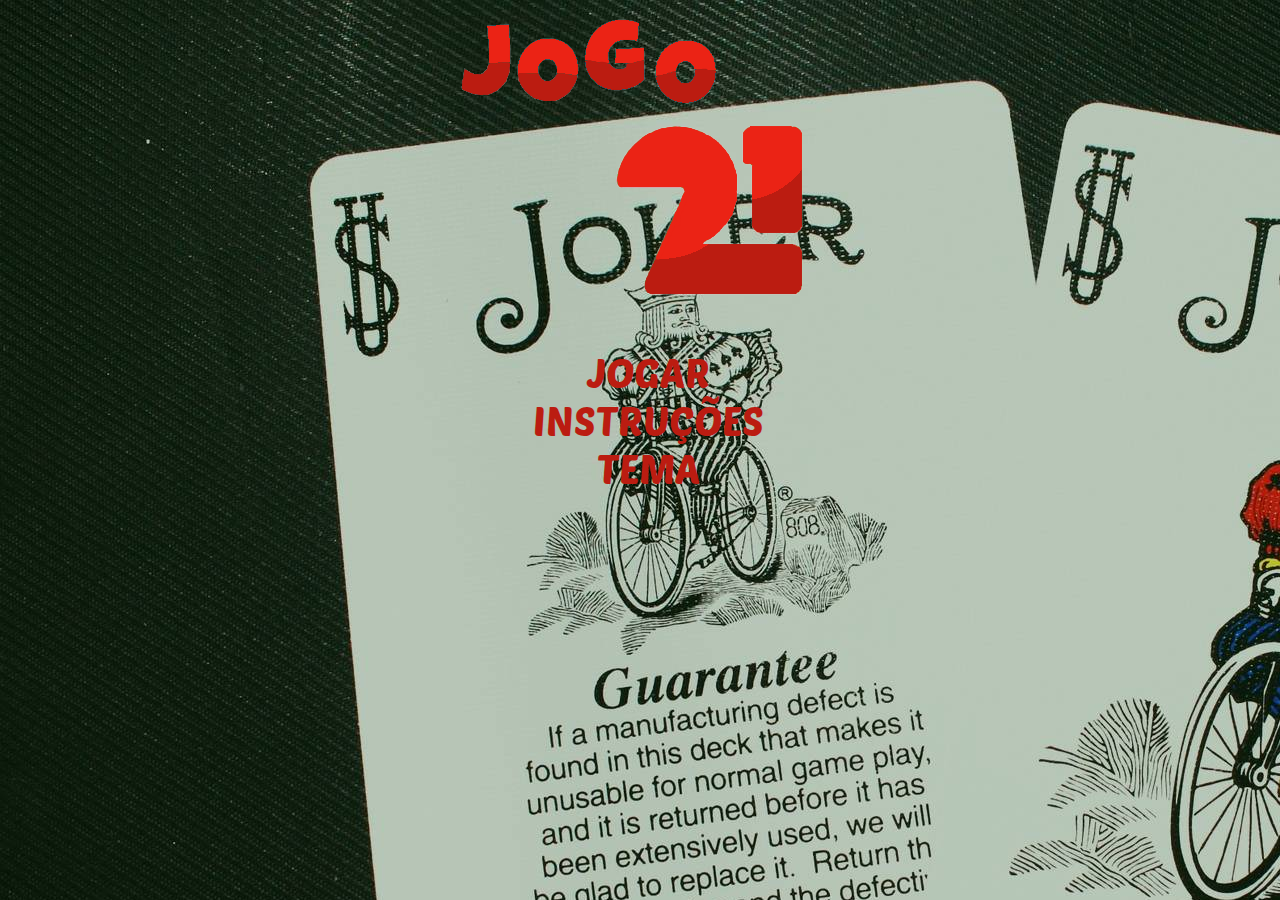
<file: index.html>
<!DOCTYPE html>
<html lang="pt-br">

<head>
    <title>21</title>
    <meta charset="utf-8">
    <meta name="viewport" content="width=device-width" , initial-scale=1.0>
    <link href="style.css" rel="stylesheet" />
</head>

<body>
    <div class="fundo">
        <div class="painel"><img class="painelImagem" src="imagens/Painel Original 1.png"></div>
        <div class="musicas">
            <audio autoplay>
            <source src="musica/musicaFundo.mp3">
            </audio>
        </div>
        <div class="botao">
            <div class="JOGAR">
                <a class="botoes" href="file:///C:/Users/User/Documents/FACU/HTML/TrabalhoJogo/TwoOne.html">
                    <p class="palavras">JOGAR</p>
                </a>
            </div>
            <div class="INSTRUCOES">
                <div onclick="intrucoes()">
                    <p class="palavras">INSTRUÇÕES</p>

                </div>
                <div class="modalIntrucoes">
                    <div onclick="fecharInstrucoes()"><img src="imagens/voltar.png" class="fechar"></div>
                    <h1 class="titulo">INSTRUÇÕES</h1>
                    <div class="Regras">
                        <p class="subtitulos">OBJETIVO – Obter a soma 21 com as cartas da mesa na sua vez de jogar. </p>
                        <p class="subtitulos">COMO JOGAR:</p>
                        <p class="regras">● Você receberá duas cartas. O restante das cartas você ira retirar no centro da mesa, no botão "Pedir".</p>
                        <p class="regras"> ● O jogador que conseguir colocar um carta e formar exatamente 21, ganha a rodada recebendo um ponto.</p>
                        <p class="regras"> ● O jogador que colocar uma carta e ultrapassar 21, perde a rodada.</p>
                        <p class="regras"> ● Começa então uma nova rodada.</p>
                        <p class="regras">BOM DIVERTIMENTO!</p>
                    </div>
                </div>
            </div>
            <div class="TEMA">
                <div onclick="tema()">
                    <p class="palavras">TEMA</p>
                </div>
                <div class="modalTema">
                    <div onclick="fechar()" class="divFechar"><img src="imagens/voltar.png" class="fechar"></div>
                    <h1 class="titulo">TEMA</h1>
                    <div class="jogoCassino">
                        <p class="temaPalavra">CASSINO</p>
                    </div>
                    <div class="jogoAlternativo">
                        <a href="file:///C:/Users/User/Documents/FACU/HTML/TrabalhoJogo/JogoAlternativo/index.html">
                            <p class="temaPalavra">ALTERNATIVO</p>
                        </a>
                    </div>
                </div>
            </div>
        </div>

    </div>

    <script src="TwoOne.js"></script>


</body>

</html>
</file>
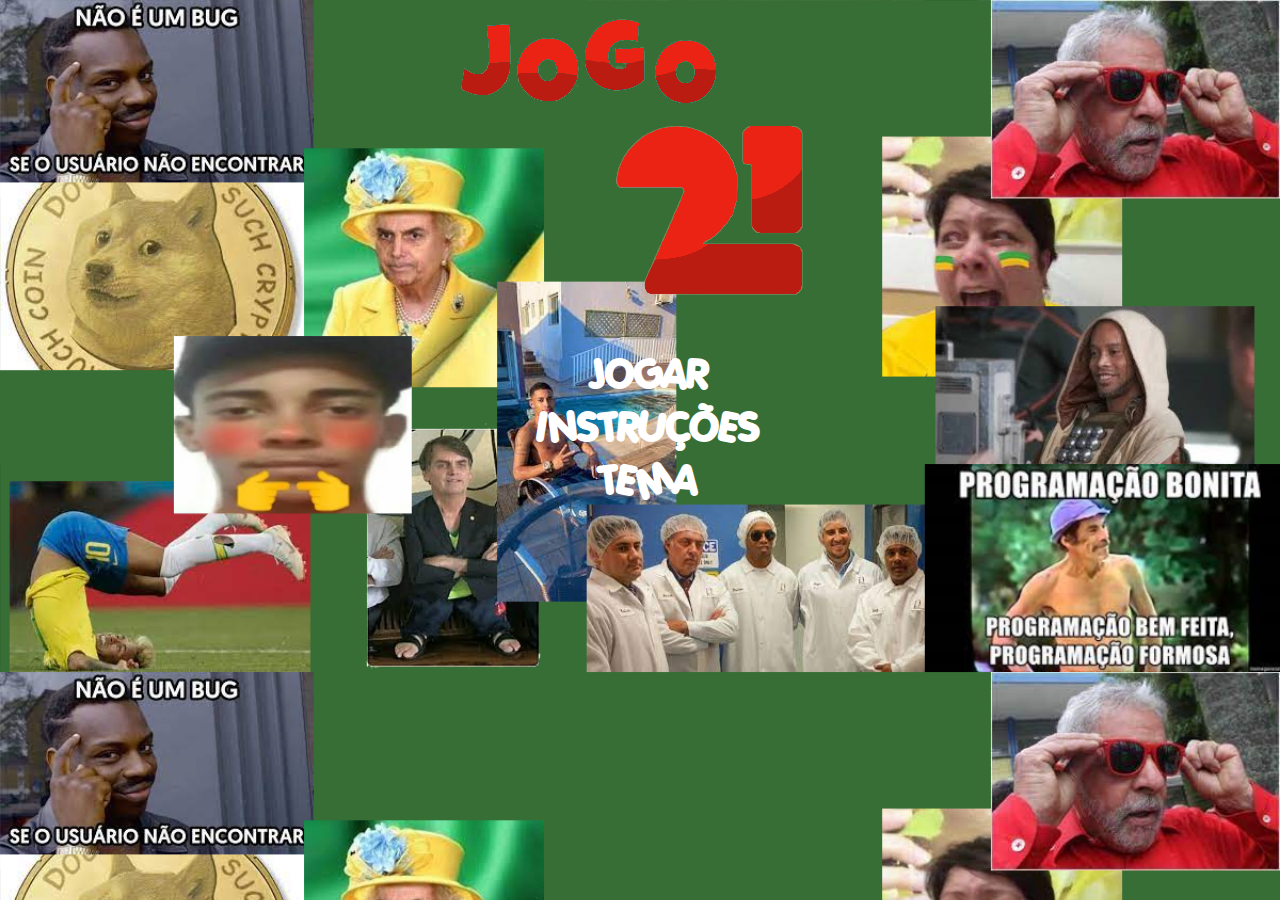
<file: JogoAlternativo/index.html>
<!DOCTYPE html>
<html lang="pt-br">

<head>
    <title>21</title>
    <meta charset="utf-8">
    <meta name="viewport" content="width=device-width" , initial-scale=1.0>
    <link href="style.css" rel="stylesheet" />
</head>

<body>
    <div class="fundo">
        <div class="painel"><img class="painelImagem" src="../imagens/Painel Original 1.png"></div>
        <div class="musicas">
            <audio autoplay>
            <source src="../musica/musicaFundoBar.mp3">
            </audio>
        </div>
        <div class="botao">
            <div class="JOGAR">
                <a class="botoes" href="TwoOne.html">
                    <p class="palavras">JOGAR</p>
                </a>
            </div>
            <div class="INSTRUCOES">
                <div onclick="intrucoes()">
                    <p class="palavras">INSTRUÇÕES</p>

                </div>
                <div class="modalIntrucoes">
                    <div onclick="fecharInstrucoes()"><img src="../imagens/voltar.png" class="fechar"></div>
                    <h1 class="titulo">INSTRUÇÕES</h1>
                    <div class="Regras">
                        <p class="subtitulos">OBJETIVO – Obter a soma 21 com as cartas da mesa na sua vez de jogar. </p>
                        <p class="subtitulos">COMO JOGAR:</p>
                        <p class="regras">● Você receberá duas cartas. O restante das cartas você ira retirar no centro da mesa, no botão "Pedir".</p>
                        <p class="regras"> ● O jogador que conseguir colocar um carta e formar exatamente 21, ganha a rodada recebendo um ponto.</p>
                        <p class="regras"> ● O jogador que colocar uma carta e ultrapassar 21, perde a rodada.</p>
                        <p class="regras"> ● Começa então uma nova rodada.</p>
                        <p class="regras">BOM DIVERTIMENTO!</p>
                    </div>
                </div>
            </div>
            <div class="TEMA">
                <div onclick="tema()">
                    <p class="palavras">TEMA</p>
                </div>
                <div class="modalTema">
                    <div onclick="fechar()" class="divFechar"><img src="../imagens/voltar.png" class="fechar"></div>
                    <h1 class="titulo">TEMA</h1>
                    <div class="jogoCassino">
                        <a href="../indexClassico.html">
                            <p class="temaPalavra">CASSINO</p>
                        </a>
                    </div>
                    <div class="jogoAlternativo">

                        <p class="temaPalavra">ALTERNATIVO</p>
                    </div>
                </div>
            </div>
        </div>

    </div>

    <script src="TwoOne.js"></script>


</body>

</html>
</file>
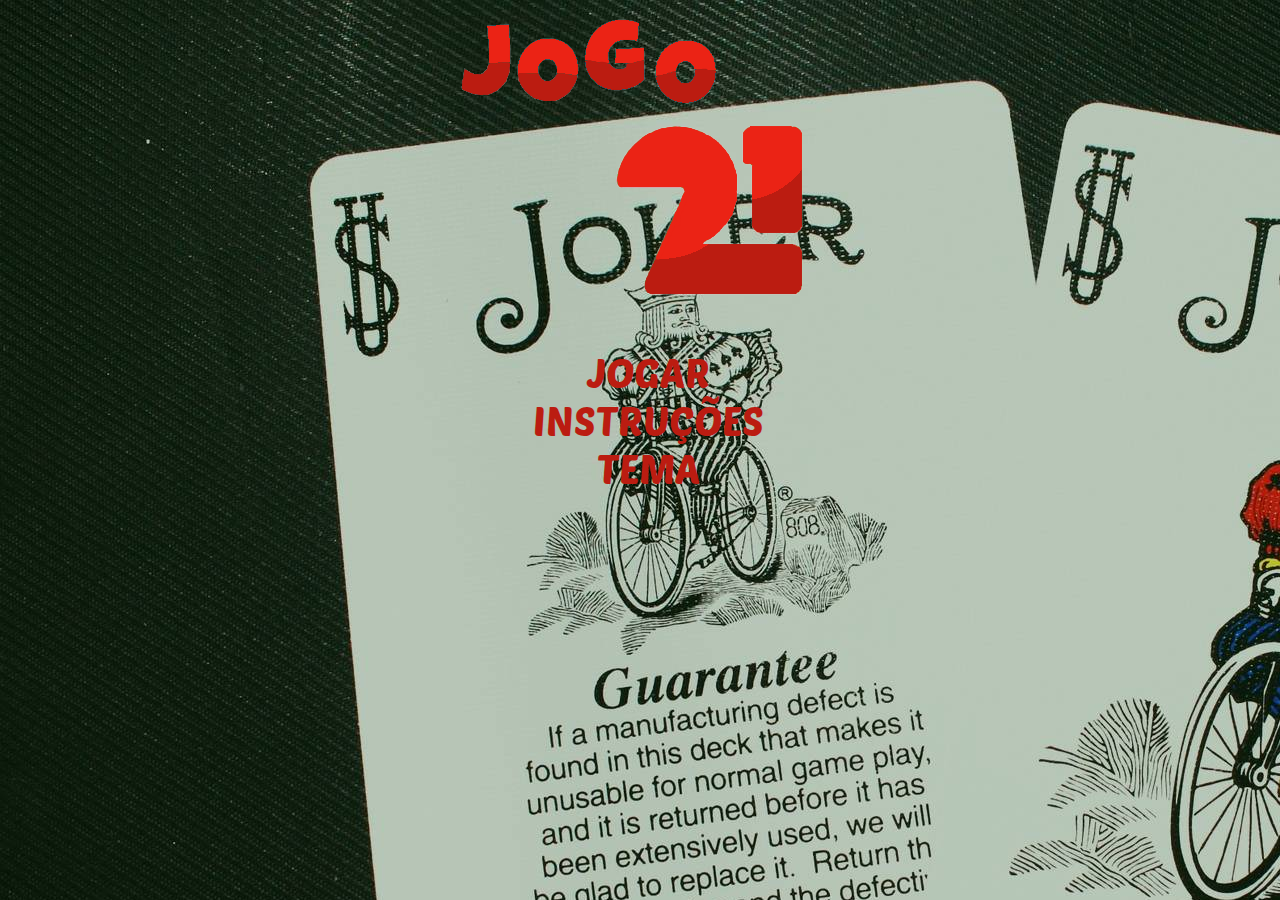
<file: indexClassico.html>
<!DOCTYPE html>
<html lang="pt-br">

<head>
    <title>21</title>
    <meta charset="utf-8">
    <meta name="viewport" content="width=device-width" , initial-scale=1.0>
    <link href="style.css" rel="stylesheet" />
</head>

<body>
    <div class="fundo">
        <div class="painel"><img class="painelImagem" src="imagens/Painel Original 1.png"></div>
        <div class="musicas">
            <audio autoplay>
            <source src="musica/musicaFundo.mp3">
            </audio>
        </div>
        <div class="botao">
            <div class="JOGAR">
                <a class="botoes" href="TwoOne.html">
                    <p class="palavras">JOGAR</p>
                </a>
            </div>
            <div class="INSTRUCOES">
                <div onclick="intrucoes()">
                    <p class="palavras">INSTRUÇÕES</p>

                </div>
                <div class="modalIntrucoes">
                    <div onclick="fecharInstrucoes()"><img src="imagens/voltar.png" class="fechar"></div>
                    <h1 class="titulo">INSTRUÇÕES</h1>
                    <div class="Regras">
                        <p class="subtitulos">OBJETIVO – Obter a soma 21 com as cartas da mesa na sua vez de jogar. </p>
                        <p class="subtitulos">COMO JOGAR:</p>
                        <p class="regras">● Você receberá duas cartas. O restante das cartas você ira retirar no centro da mesa, no botão "Pedir".</p>
                        <p class="regras"> ● O jogador que conseguir colocar um carta e formar exatamente 21, ganha a rodada recebendo um ponto.</p>
                        <p class="regras"> ● O jogador que colocar uma carta e ultrapassar 21, perde a rodada.</p>
                        <p class="regras"> ● Começa então uma nova rodada.</p>
                        <p class="regras">BOM DIVERTIMENTO!</p>
                    </div>
                </div>
            </div>
            <div class="TEMA">
                <div onclick="tema()">
                    <p class="palavras">TEMA</p>
                </div>
                <div class="modalTema">
                    <div onclick="fechar()" class="divFechar"><img src="imagens/voltar.png" class="fechar"></div>
                    <h1 class="titulo">TEMA</h1>
                    <div class="jogoCassino">
                        <p class="temaPalavra">CASSINO</p>
                    </div>
                    <div class="jogoAlternativo">
                        <a href="JogoAlternativo/index.html">
                            <p class="temaPalavra">ALTERNATIVO</p>
                        </a>
                    </div>
                </div>
            </div>
        </div>

    </div>

    <script src="TwoOne.js"></script>


</body>

</html>
</file>
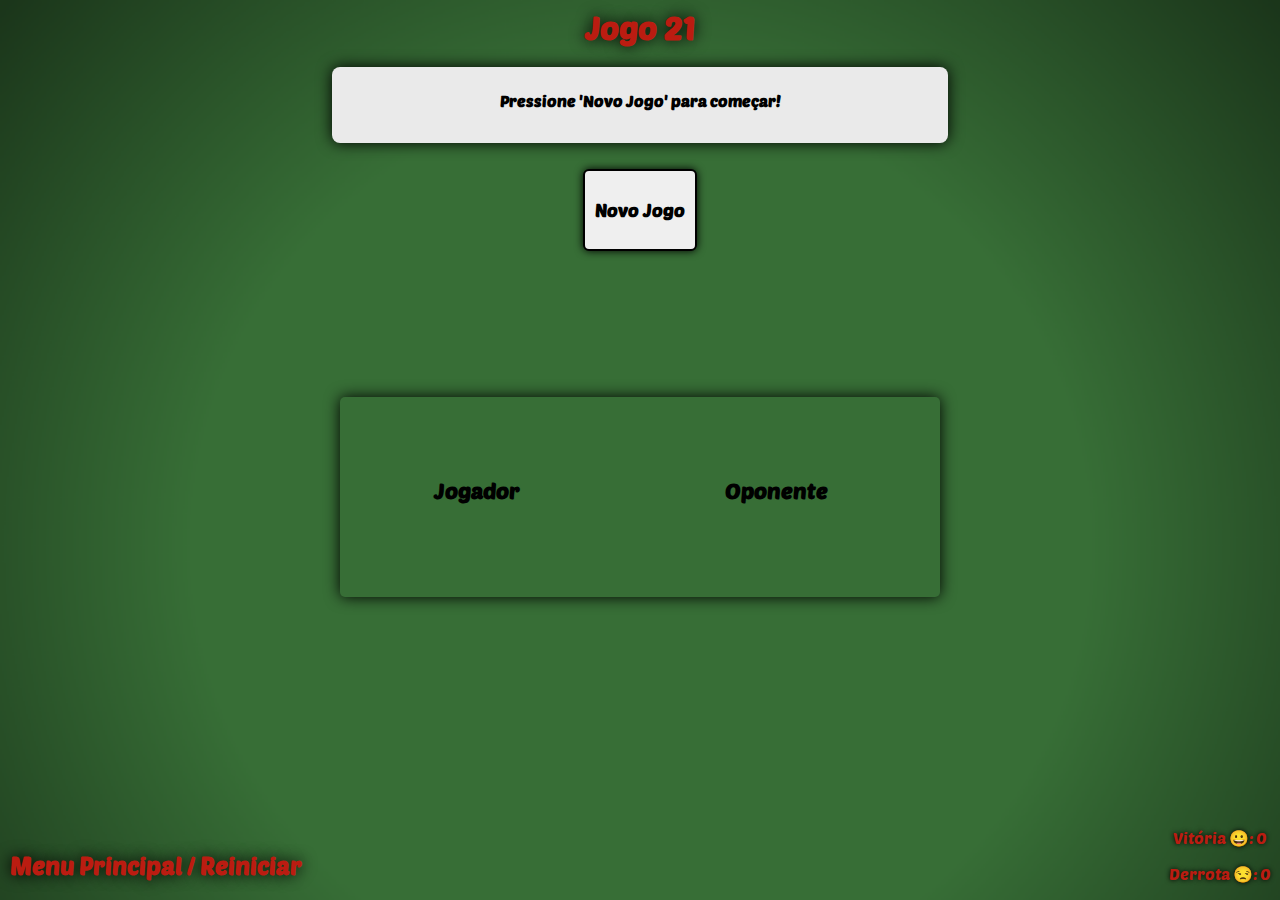
<file: TwoOne.html>
<html lang="pt-br">

<head>
    <link href="TwoOne.css" rel="stylesheet">
    <meta charset="utf-8" />
    <title>Jogo 21</title>
</head>

<body>
    <!-- Musica de fundo -->

    <div class="musicas">
        <audio autoplay>
        <source src="musica/musicaFundo.mp3">
        </audio>
    </div>
    <!-- Titulo Tema -->
    <h1>Jogo 21</h1>

    <!--Voltar para o menu principal-->
    <div class="menuPrincipal">
        <a class="linkMenu" href="indexClassico.html">
            <h2>Menu Principal / Reiniciar</h2>
        </a>
    </div>
    <!-- Div exibe informações durante o jogo -->

    <div class="caixaDeTexto" id="caixaDeTexto">
        <p class="palavraPressione"> Pressione 'Novo Jogo' para começar!</p>
    </div>

    <!-- Div exibe "Novo Jogo" -->

    <div class="caixaMain" id="novoJogo">
        <button id="jogar"><p class="palavraPressione">Novo Jogo</p></button>
    </div>

    <!-- Div exibe Pedir e Pular ao decorrer do jogo -->

    <div class="caixaMain hidden" id="caixaMain">
        <button id="pedir">Pedir</button>
        <button id="passar">Passar</button>
    </div>

    <!-- Tebela mostra jogo e seus acontecimentos de cartas -->

    <table>
        <tr>
            <th id="caixaJog">
                Jogador
            </th>
            <th id="caixaOp">
                Oponente

            </th>
        </tr>
        <tr>
            <td class="cartas" id="primaria"></td>
            <td class="cartas" id="secundaria"></td>
        </tr>
    </table>

    <!-- Div exibe número de: Vitória ou Derrota -->

    <div id="contador" class="caixaMain">
        <p class="palavraVED">Vitória 😀: 0</p>
        <p class="palavraVED">Derrota 😒: 0</p>
    </div>
    <script src="TwoOne.js"></script>

</body>

</html>
</file>
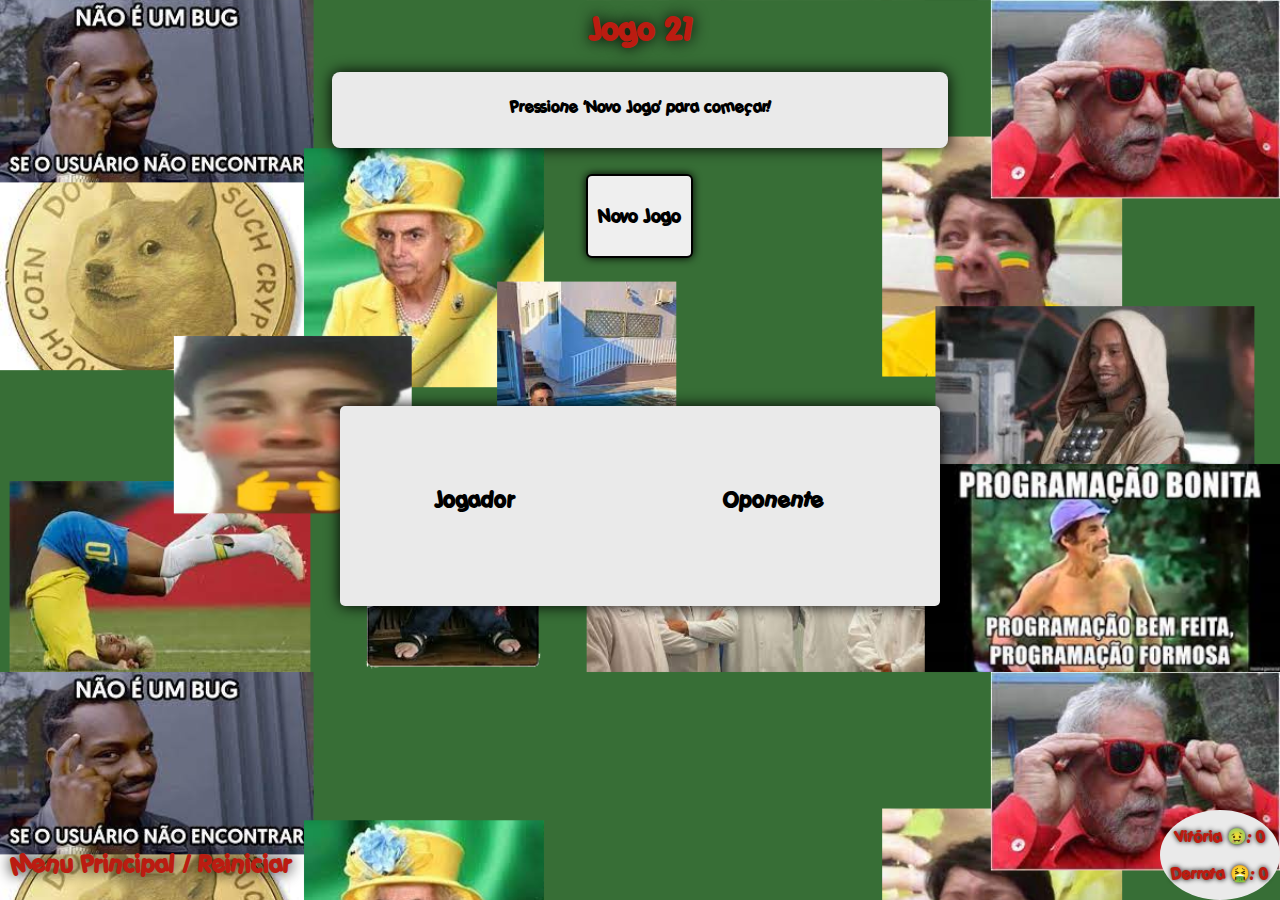
<file: JogoAlternativo/TwoOne.html>
<html lang="pt-br">

<head>
    <link href="TwoOne.css" rel="stylesheet">
    <meta charset="utf-8" />
    <title>Jogo 21</title>
</head>

<body>
    <!-- Musica de fundo -->

    <div class="musicas">
        <audio autoplay>
            <source src="../musica/musicaFundoBar.mp3">
        </audio>
    </div>
    <!-- Titulo Tema -->
    <h1>Jogo 21</h1>

    <!--Voltar para o menu principal-->
    <div class="menuPrincipal">
        <a class="linkMenu" href="index.html">
            <h2>Menu Principal / Reiniciar</h2>
        </a>
    </div>
    <!-- Div exibe informações durante o jogo -->

    <div class="caixaDeTexto" id="caixaDeTexto">
        <p class="palavraPressione"> Pressione 'Novo Jogo' para começar!</p>
    </div>

    <!-- Div exibe "Novo Jogo" -->

    <div class="caixaMain" id="novoJogo">
        <button id="jogar"><p class="palavraPressione">Novo Jogo</p></button>
    </div>

    <!-- Div exibe Pedir e Pular ao decorrer do jogo -->

    <div class="caixaMain hidden" id="caixaMain">
        <button id="pedir">Pedir</button>
        <button id="passar">Passar</button>
    </div>

    <!-- Tebela mostra jogo e seus acontecimentos de cartas -->

    <table>
        <tr>
            <th id="caixaJog">
                Jogador
            </th>
            <th id="caixaOp">
                Oponente

            </th>
        </tr>
        <tr>
            <td class="cartas" id="primaria"></td>
            <td class="cartas" id="secundaria"></td>
        </tr>
    </table>

    <!-- Div exibe número de: Vitória ou Derrota -->

    <div id="contador" class="caixaMain">
        <p class="palavraVED">Vitória 🤢: 0</p>
        <p class="palavraVED">Derrota 🤮: 0</p>
    </div>
    <script src="TwoOne.js"></script>

</body>

</html>
</file>
<file: style.css>
/**Fonte Declarada**/

@font-face {
    font-family: Fonte;
    src: url(Fonte.ttf)
}


/**Transição do fundo**/

body {
    display: grid;
    grid-template-columns: 1fr;
    justify-items: center;
    overflow: hidden;
    width: 100%;
    height: 100%;
    background-image: url('imagens/Fundo-background.jpg');
    background-repeat: repeat-x;
    animation: fundoAnimado 50s linear infinite;
}

@keyframes fundoAnimado {
    0% {
        background-position: 50% 0%;
    }
    50% {
        background-position: 80% 0%;
    }
    100% {
        background-position: 100% 0%;
    }
}


/**Painel do Menu**/

.botao {
    margin-top: 5%;
}

.botoes {
    text-decoration: none;
}

.palavras {
    display: flex;
    justify-content: center;
    margin: 0;
    width: 100%;
    font-family: Fonte;
    font-size: 40px;
    transition: all 0.3s;
    color: #bb1c11;
    cursor: pointer;
}

.palavras:hover {
    text-shadow: 0px 0px 15px #ffffff;
    color: #ffffff;
    transform: scale(1.05);
}


/**MODAL**/

.modalIntrucoes {
    width: 500px;
    height: 500px;
    background-color: #002200;
    border-radius: 15px;
    position: absolute;
    top: 50%;
    left: 50%;
    transform: translate(-50%, -50%);
    display: none;
    animation: animate;
    animation-duration: 800ms;
    overflow: auto;
}

.modalTema {
    width: 500px;
    height: 500px;
    background-color: #002200;
    border-radius: 15px;
    position: absolute;
    top: 50%;
    left: 50%;
    transform: translate(-50%, -50%);
    display: none;
    animation: animate;
    animation-duration: 800ms;
    overflow: auto;
}

@keyframes animate {
    from {
        opacity: 1;
    }
    from {
        opacity: 0;
    }
}

.fechar {
    width: 90px;
    height: 51px;
    position: relative;
    top: 12px;
    left: 5px;
    border-radius: 50%;
}

.divFechar {
    position: absolute;
}


/**Titulos**/

.titulo {
    display: flex;
    justify-content: center;
    margin-top: 0px;
    font-family: Fonte;
    font-size: 80px;
    color: #bb1c11;
    text-shadow: 0px 0px 15px rgb(19, 4, 4);
}


/**Estilo de letras**/

.subtitulos {
    text-align: center;
    font-family: Fonte;
    font-size: 15px;
    color: #ffffff;
}

.regras {
    margin-left: 10px;
    margin-right: 10px;
    text-align: justify;
    font-family: Fonte;
    font-size: 15px;
    color: #ffffff;
}


/**Escolha de temas**/

.jogoCassino {
    margin: 0 auto;
    width: 80%;
    height: 150px;
    background-color: rgb(104, 0, 0);
    opacity: 20%;
    cursor: pointer;
    border-radius: 15px;
    transition: all 0.3s;
}

.jogoCassino:hover {
    box-shadow: 0px 0px 15px white;
    opacity: 100%;
}

.jogoAlternativo {
    margin: 0 auto;
    margin-top: 20px;
    width: 80%;
    height: 150px;
    background-color: rgb(104, 0, 0);
    cursor: pointer;
    border-radius: 15px;
    transition: all 0.3s;
}

.jogoAlternativo:hover {
    box-shadow: 0px 0px 15px white;
}

.temaPalavra {
    display: flex;
    justify-content: center;
    margin: 0;
    width: 100%;
    font-family: Fonte;
    font-size: 40px;
    transition: all 0.3s;
    color: #ffffff;
}

a {
    text-decoration: none;
}
</file>
<file: JogoAlternativo/style.css>
/**Fonte Declarada**/

@font-face {
    font-family: Fonte;
    src: url(../PORKYS_.TTF)
}


/**Transição do fundo**/

body {
    display: grid;
    grid-template-columns: 1fr;
    justify-items: center;
    overflow: hidden;
    width: 100%;
    height: 100%;
    background-image: url('../imagens/Fundo\ Alternativo.png');
    background-size: 100%;
}


/**Painel do Menu**/

.botao {
    margin-top: 5%;
}

.botoes {
    text-decoration: none;
}

.palavras {
    display: flex;
    justify-content: center;
    margin: 0;
    width: 100%;
    font-family: Fonte;
    font-size: 40px;
    transition: all 0.3s;
    color: #ffffff;
    cursor: pointer;
}

.palavras:hover {
    text-shadow: 0px 0px 15px #ffffff;
    color: #ffffff;
    transform: scale(1.05);
}


/**MODAL**/

.modalIntrucoes {
    width: 500px;
    height: 500px;
    background-color: #002200;
    border-radius: 15px;
    position: absolute;
    top: 50%;
    left: 50%;
    transform: translate(-50%, -50%);
    display: none;
    animation: animate;
    animation-duration: 800ms;
    overflow: auto;
}

.modalTema {
    width: 500px;
    height: 500px;
    background-color: #002200;
    border-radius: 15px;
    position: absolute;
    top: 50%;
    left: 50%;
    transform: translate(-50%, -50%);
    display: none;
    animation: animate;
    animation-duration: 800ms;
    overflow: auto;
}

@keyframes animate {
    from {
        opacity: 1;
    }
    from {
        opacity: 0;
    }
}

.fechar {
    width: 90px;
    height: 51px;
    position: relative;
    top: 12px;
    left: 5px;
    border-radius: 50%;
}

.divFechar {
    position: absolute;
}


/**Titulos**/

.titulo {
    display: flex;
    justify-content: center;
    margin-top: 0px;
    font-family: Fonte;
    font-size: 80px;
    color: #bb1c11;
    text-shadow: 0px 0px 15px rgb(19, 4, 4);
}


/**Estilo de letras**/

.subtitulos {
    text-align: center;
    font-family: Fonte;
    font-size: 15px;
    color: #ffffff;
}

.regras {
    margin-left: 10px;
    margin-right: 10px;
    text-align: justify;
    font-family: Fonte;
    font-size: 15px;
    color: #ffffff;
}


/**Escolha de temas**/

.jogoCassino {
    margin: 0 auto;
    width: 80%;
    height: 150px;
    background-color: rgb(104, 0, 0);
    cursor: pointer;
    border-radius: 15px;
    transition: all 0.3s;
}

.jogoCassino:hover {
    box-shadow: 0px 0px 15px white;
    opacity: 100%;
}

.jogoAlternativo {
    margin: 0 auto;
    margin-top: 20px;
    width: 80%;
    height: 150px;
    background-color: rgb(104, 0, 0);
    cursor: pointer;
    opacity: 20%;
    border-radius: 15px;
    transition: all 0.3s;
}

.jogoAlternativo:hover {
    box-shadow: 0px 0px 15px white;
}

.temaPalavra {
    display: flex;
    justify-content: center;
    margin: 0;
    width: 100%;
    font-family: Fonte;
    font-size: 40px;
    transition: all 0.3s;
    color: #ffffff;
}

a {
    text-decoration: none;
}
</file>
<file: TwoOne.css>
/**Fonte Declarada**/
    
    @font-face {
        font-family: Fonte;
        src: url(Fonte.ttf)
    }
    /**Ajuste de Fundo**/
    
    body {
        background-image: url('imagens/Fundo21.png');
        background-size: 100%;
    }
    /**Ajuste de h1**/
    
    h1 {
        text-align: center;
        font-family: Fonte;
        color: #bb1c11;
        text-shadow: 0px 0px 15px #000000;
    }
    /**Ajuste de Voltar Menu**/
    
    .menuPrincipal {
        position: absolute;
        bottom: 0;
        left: 10px;
        font-family: Fonte;
        color: #bb1c11;
        text-shadow: 0px 0px 15px #000000;
        cursor: pointer;
        transition: all 0.3s;
    }
    
    .menuPrincipal:hover {
        color: white;
        text-shadow: white;
    }
    
    .linkMenu {
        text-decoration: none;
        color: inherit;
    }
    /**Ajuste de 'Novo Jogo'**/
    
    #jogar {
        margin-top: 20px;
        cursor: pointer;
    }
    /**Ajuste da Tabela Jogo**/
    
    table {
        margin-top: 20px;
        margin: 0 auto;
        height: 200px;
        width: 600px;
        box-shadow: 0px 0px 15px rgb(0, 0, 0);
        border-radius: 5px;
    }
    /**Ajuste do Texto da Tabela Jogo**/
    
    th {
        font-family: Fonte;
        font-size: 22px;
        color: #000000;
    }
    /**Ajuste de margens**/
    
    #secundaria {
        position: relative;
        left: 50px;
    }
    /**Ajuste de Margem e Centralização de Divs**/
    
    .caixaMain {
        width: 20%;
        margin-bottom: 100px;
        margin: 0 auto;
        text-align: center;
    }
    
    #pedir {
        margin-bottom: 100px;
    }
    /**Ajuste de Fonte e Style**/
    
    #caixaDeTexto {
        font-family: Fonte;
        font-weight: bold;
        cursor: pointer;
    }
    /**Ajuste da Div que exibe informações durante o jogo**/
    
    .caixaDeTexto {
        width: 600px;
        height: 60px;
        background-color: #eaeaea;
        margin: 0 auto;
        text-align: center;
        padding: 8px;
        margin-top: 20px;
        margin-bottom: 6px;
        border-radius: 8px;
        box-shadow: 0px 0px 15px rgb(0, 0, 0);
    }
    
    #contador {
        width: 120px;
        text-align: center;
        font-family: Fonte;
        color: #bb1c11;
        text-shadow: 0px 0px 5px #000000;
        position: absolute;
        right: 0%;
        bottom: 0%;
    }
    /**Ajuste dos Botões**/
    
    button {
        font-size: 18px;
        box-shadow: 0px 0px 8px rgb(0, 0, 0);
        margin: 0 auto;
        padding: 10px;
        border: 2px solid #000000;
        font-family: Fonte;
        font-weight: bold;
        border-radius: 6px;
    }
    /**Ajuste dos Botões**/
    
    #pedir {
        background-color: green;
        cursor: pointer;
    }
    
    #passar {
        background-color: red;
        cursor: pointer;
    }
    /**Ajuste de style cartas**/
    
    .cartas {
        font-family: Fonte;
        font-weight: bold;
    }
    /**JS**/
    
    .hidden {
        visibility: hidden
    }
    
    .bold {
        font-weight: bold;
    }
    
    .redcard {
        color: red;
        font-weight: bold;
    }
    
    li {
        list-style-type: none;
    }
</file>
<file: JogoAlternativo/TwoOne.css>
/**Fonte Declarada**/
    
    @font-face {
        font-family: Fonte;
        src: url(../PORKYS_.TTF)
    }
    /**Ajuste de Fundo**/
    
    body {
        background-image: url('../imagens/Fundo\ Alternativo.png');
        background-size: 100%;
    }
    /**Ajuste de h1**/
    
    h1 {
        text-align: center;
        font-family: Fonte;
        color: #bb1c11;
        text-shadow: 0px 0px 15px #000000;
    }
    /**Ajuste de Voltar Menu**/
    
    .menuPrincipal {
        position: absolute;
        bottom: 0;
        left: 10px;
        font-family: Fonte;
        color: #bb1c11;
        text-shadow: 0px 0px 15px #000000;
        cursor: pointer;
        transition: all 0.3s;
    }
    
    .menuPrincipal:hover {
        color: white;
        text-shadow: white;
    }
    
    .linkMenu {
        text-decoration: none;
        color: inherit;
    }
    /**Ajuste de 'Novo Jogo'**/
    
    #jogar {
        margin-top: 20px;
        cursor: pointer;
    }
    /**Ajuste da Tabela Jogo**/
    
    table {
        background-color: #eaeaea;
        margin-top: 20px;
        margin: 0 auto;
        height: 200px;
        width: 600px;
        box-shadow: 0px 0px 15px rgb(0, 0, 0);
        border-radius: 5px;
    }
    /**Ajuste do Texto da Tabela Jogo**/
    
    th {
        font-family: Fonte;
        font-size: 22px;
        color: #000000;
    }
    /**Ajuste de margens**/
    
    #secundaria {
        position: relative;
        left: 50px;
    }
    /**Ajuste de Margem e Centralização de Divs**/
    
    .caixaMain {
        width: 20%;
        margin-bottom: 100px;
        margin: 0 auto;
        text-align: center;
    }
    
    #pedir {
        margin-bottom: 100px;
    }
    /**Ajuste de Fonte e Style**/
    
    #caixaDeTexto {
        font-family: Fonte;
        font-weight: bold;
        cursor: pointer;
    }
    /**Ajuste da Div que exibe informações durante o jogo**/
    
    .caixaDeTexto {
        width: 600px;
        height: 60px;
        background-color: #eaeaea;
        margin: 0 auto;
        text-align: center;
        padding: 8px;
        margin-top: 20px;
        margin-bottom: 6px;
        border-radius: 8px;
        box-shadow: 0px 0px 15px rgb(0, 0, 0);
    }
    
    #contador {
        background-color: #eaeaea;
        border-radius: 50%;
        width: 120px;
        text-align: center;
        font-family: Fonte;
        color: #bb1c11;
        text-shadow: 0px 0px 5px #000000;
        position: absolute;
        right: 0%;
        bottom: 0%;
    }
    /**Ajuste dos Botões**/
    
    button {
        font-size: 18px;
        box-shadow: 0px 0px 8px rgb(0, 0, 0);
        margin: 0 auto;
        padding: 10px;
        border: 2px solid #000000;
        font-family: Fonte;
        font-weight: bold;
        border-radius: 6px;
    }
    /**Ajuste dos Botões**/
    
    #pedir {
        background-color: green;
        cursor: pointer;
    }
    
    #passar {
        background-color: red;
        cursor: pointer;
    }
    /**Ajuste de style cartas**/
    
    .cartas {
        font-family: Fonte;
        font-weight: bold;
    }
    /**JS**/
    
    .hidden {
        visibility: hidden
    }
    
    .bold {
        font-weight: bold;
    }
    
    .redcard {
        color: red;
        font-weight: bold;
    }
    
    li {
        list-style-type: none;
    }
</file>
